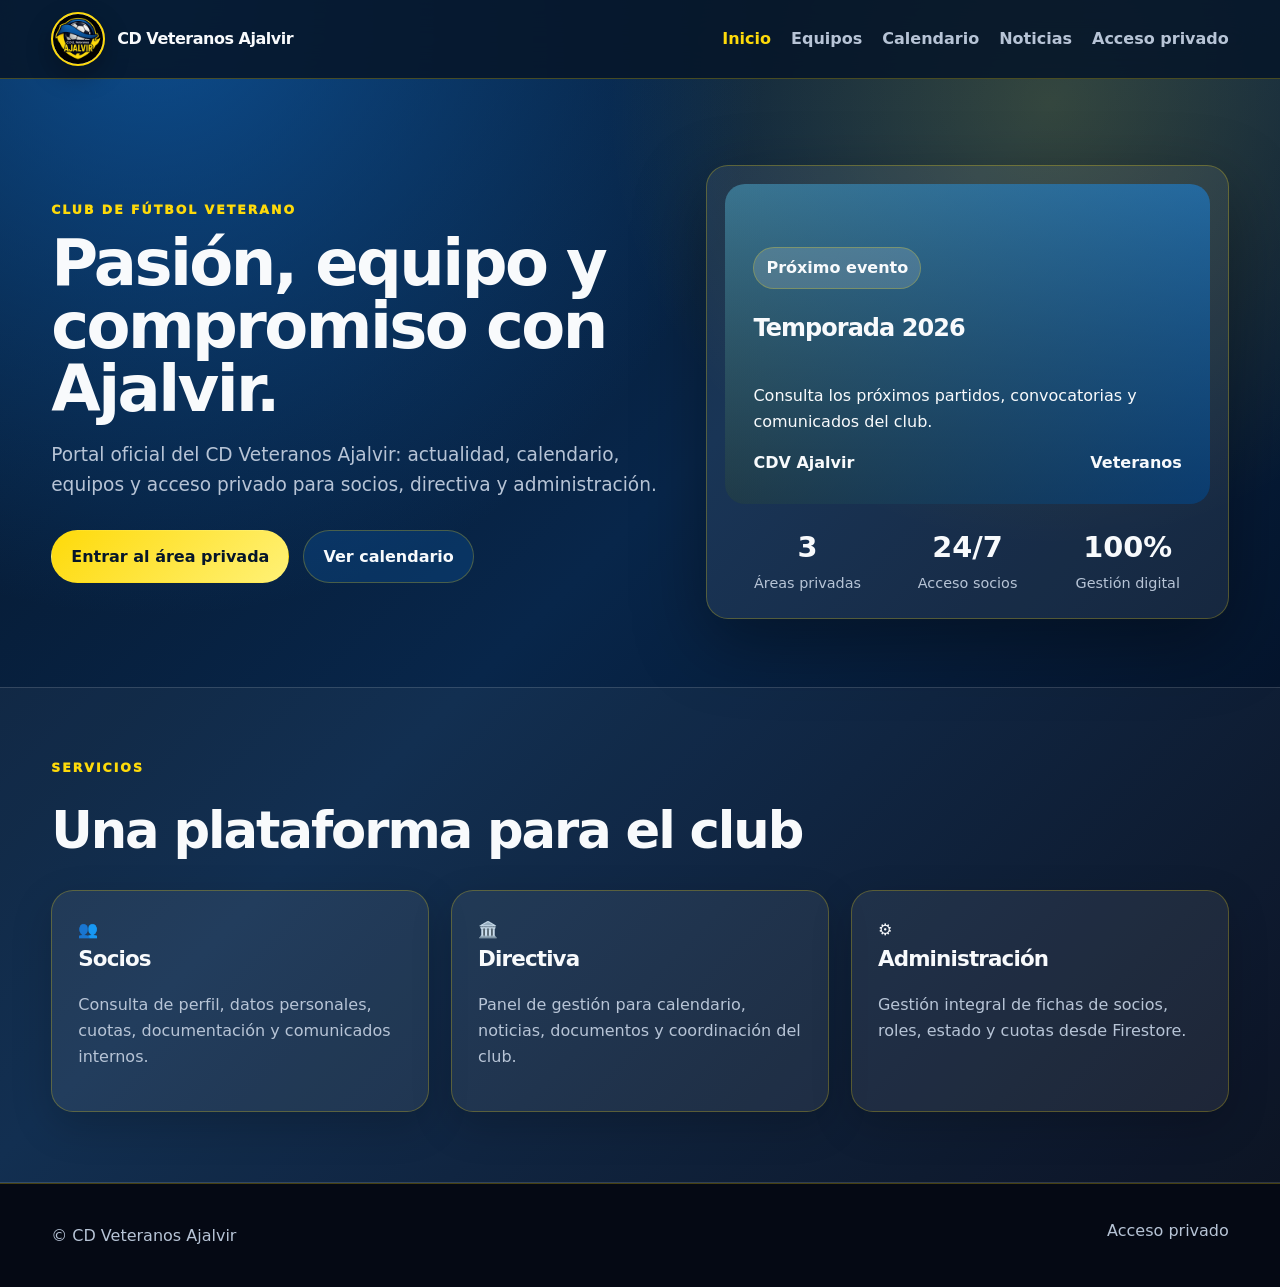
<file: index.html>
<!doctype html>
<html lang="es">
<head>
    <meta charset="utf-8">
    <meta name="viewport" content="width=device-width, initial-scale=1">
    <title>CD Veteranos Ajalvir</title>
    <link rel="stylesheet" href="assets/css/styles.css">
</head>
<body>
    <header class="site-header">
        <nav class="navbar container">
            <a class="brand" href="index.html">
                <span class="brand-logo"><img src="assets/img/escudo-cdv-ajalvir.jpg" alt="Escudo CD Veteranos Ajalvir"></span>
                <span>CD Veteranos Ajalvir</span>
            </a>
            <button class="nav-toggle" data-nav-toggle>☰</button>
            <div class="nav-links" data-nav-links>
                <a class="active" href="index.html">Inicio</a>
                <a href="general/equipos.html">Equipos</a>
                <a href="general/calendario.html">Calendario</a>
                <a href="general/noticias.html">Noticias</a>
                <a href="login.html">Acceso privado</a>
            </div>
        </nav>
    </header>

    <main>
        <section class="hero container">
            <div class="hero-grid">
                <div>
                    <p class="eyebrow">Club de fútbol veterano</p>
                    <h1>Pasión, equipo y compromiso con Ajalvir.</h1>
                    <p class="lead">Portal oficial del CD Veteranos Ajalvir: actualidad, calendario, equipos y acceso privado para socios, directiva y administración.</p>
                    <div class="hero-actions">
                        <a class="btn btn-primary" href="login.html">Entrar al área privada</a>
                        <a class="btn btn-secondary" href="general/calendario.html">Ver calendario</a>
                    </div>
                </div>
                <div class="hero-card">
                    <div class="match-card">
                        <span class="tag">Próximo evento</span>
                        <h2>Temporada 2026</h2>
                        <p>Consulta los próximos partidos, convocatorias y comunicados del club.</p>
                        <div class="scoreline"><strong>CDV Ajalvir</strong><strong>Veteranos</strong></div>
                    </div>
                    <div class="stats-strip">
                        <div><strong>3</strong><span>Áreas privadas</span></div>
                        <div><strong>24/7</strong><span>Acceso socios</span></div>
                        <div><strong>100%</strong><span>Gestión digital</span></div>
                    </div>
                </div>
            </div>
        </section>

        <section class="section alt">
            <div class="container">
                <div class="section-heading">
                    <p class="eyebrow">Servicios</p>
                    <h2>Una plataforma para el club</h2>
                </div>
                <div class="cards three">
                    <article class="card"><div class="icon">👥</div><h3>Socios</h3><p>Consulta de perfil, datos personales, cuotas, documentación y comunicados internos.</p></article>
                    <article class="card"><div class="icon">🏛️</div><h3>Directiva</h3><p>Panel de gestión para calendario, noticias, documentos y coordinación del club.</p></article>
                    <article class="card"><div class="icon">⚙️</div><h3>Administración</h3><p>Gestión integral de fichas de socios, roles, estado y cuotas desde Firestore.</p></article>
                </div>
            </div>
        </section>
    </main>

    <footer class="site-footer"><div class="container footer-grid"><p>© CD Veteranos Ajalvir</p><div><a href="login.html">Acceso privado</a></div></div></footer>
    <script src="assets/js/app.js"></script>
</body>
</html>
</file>
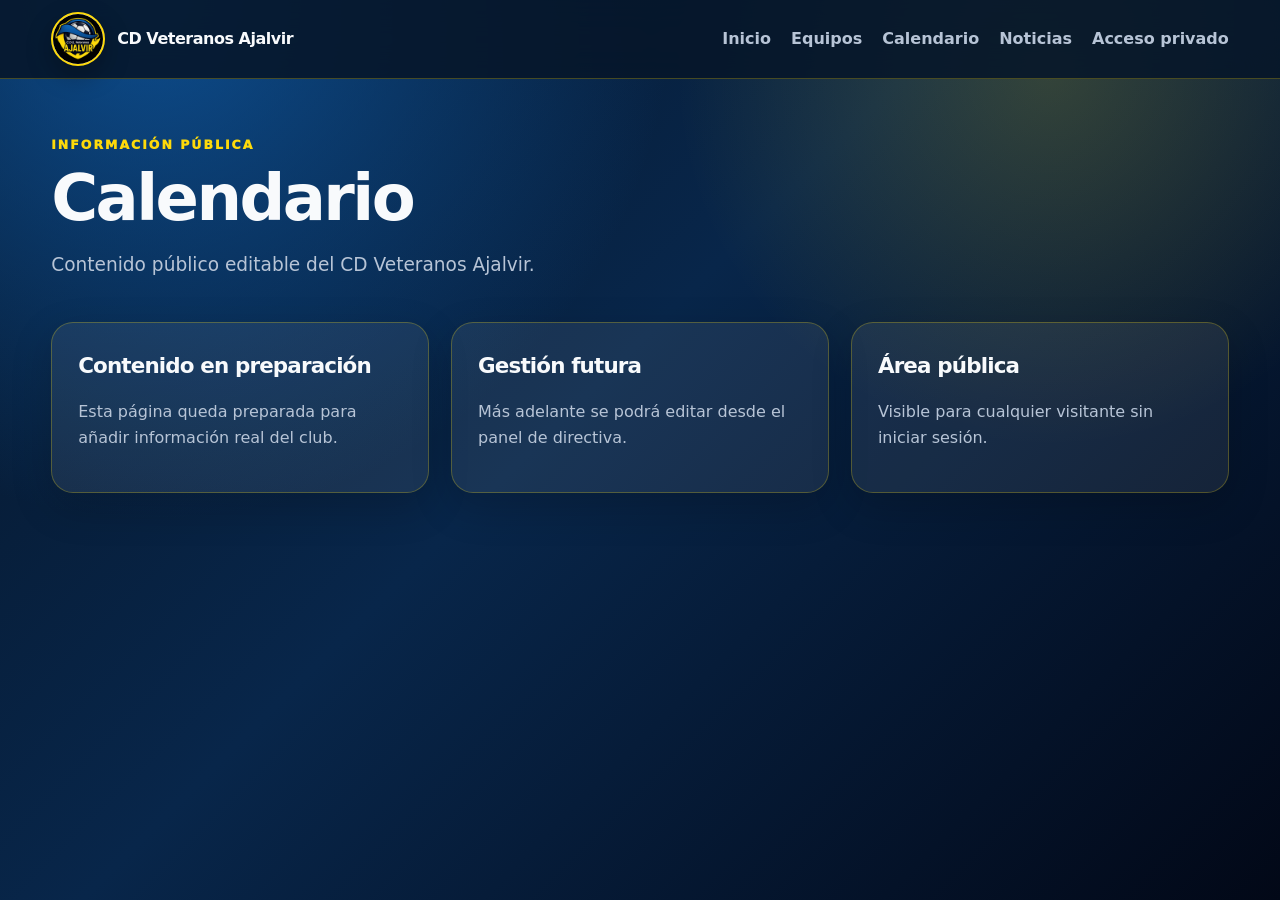
<file: general/calendario.html>
<!doctype html>
<html lang="es"><head><meta charset="utf-8"><meta name="viewport" content="width=device-width, initial-scale=1"><title>Calendario · CD Veteranos Ajalvir</title><link rel="stylesheet" href="../assets/css/styles.css"></head>
<body><header class="site-header"><nav class="navbar container"><a class="brand" href="../index.html"><span class="brand-logo"><img src="../assets/img/escudo-cdv-ajalvir.jpg" alt="Escudo"></span><span>CD Veteranos Ajalvir</span></a><button class="nav-toggle" data-nav-toggle>☰</button><div class="nav-links" data-nav-links><a href="../index.html">Inicio</a><a href="equipos.html">Equipos</a><a href="calendario.html">Calendario</a><a href="noticias.html">Noticias</a><a href="../login.html">Acceso privado</a></div></nav></header><main class="container"><section class="page-hero"><p class="eyebrow">Información pública</p><h1>Calendario</h1><p class="lead">Contenido público editable del CD Veteranos Ajalvir.</p></section><section class="cards three"><article class="card"><h3>Contenido en preparación</h3><p>Esta página queda preparada para añadir información real del club.</p></article><article class="card"><h3>Gestión futura</h3><p>Más adelante se podrá editar desde el panel de directiva.</p></article><article class="card"><h3>Área pública</h3><p>Visible para cualquier visitante sin iniciar sesión.</p></article></section></main><script src="../assets/js/app.js"></script></body></html>
</file>
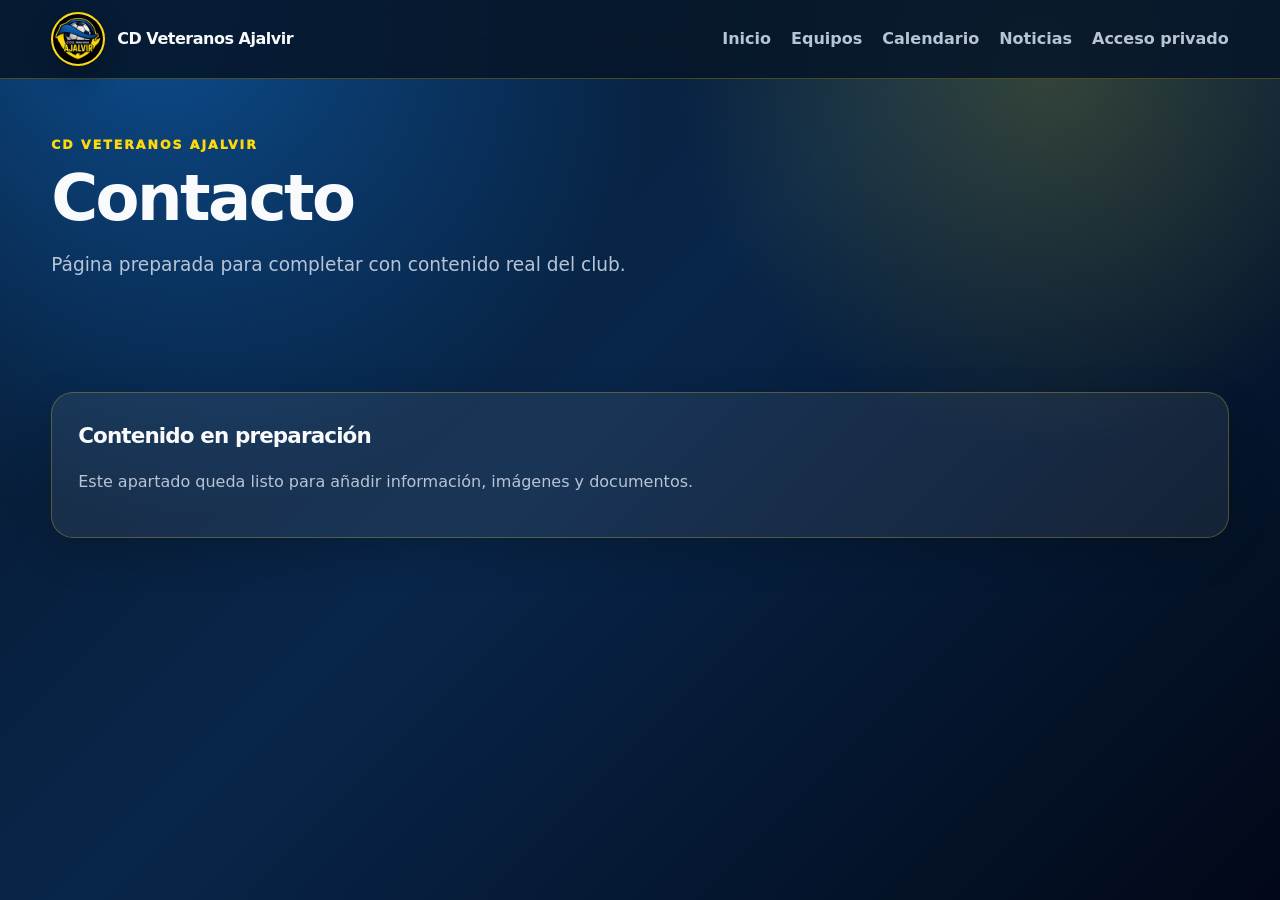
<file: general/contacto.html>
<!doctype html>
<html lang="es">

<head>
    <meta charset="utf-8">
    <meta name="viewport" content="width=device-width, initial-scale=1">
    <title>Contacto · CD Veteranos Ajalvir</title>
    <link rel="stylesheet" href="../assets/css/styles.css">
</head>

<body>
    <header class="site-header">
        <nav class="navbar container">
            <a class="brand" href="../index.html">
                <span class="brand-logo">
                    <img src="../assets/img/escudo-cdv-ajalvir.jpg" alt="Escudo CD Veteranos Ajalvir">
                </span>
                <span>CD Veteranos Ajalvir</span>
            </a>
            <button class="nav-toggle" data-nav-toggle>☰</button>
            <div class="nav-links" data-nav-links>
                <a href="../index.html">Inicio</a>
                <a href="equipos.html">Equipos</a>
                <a href="calendario.html">Calendario</a>
                <a href="noticias.html">Noticias</a>
                <a href="../login.html">Acceso privado</a>
            </div>
        </nav>
    </header>

    <main class="container">
        <section class="page-hero">
            <p class="eyebrow">CD Veteranos Ajalvir</p>
            <h1>Contacto</h1>
            <p class="lead">Página preparada para completar con contenido real del club.</p>
        </section>

        <section class="section">
            <article class="card wide">
                <h3>Contenido en preparación</h3>
                <p>Este apartado queda listo para añadir información, imágenes y documentos.</p>
            </article>
        </section>
    </main>

    <script src="../assets/js/app.js"></script>
</body>

</html>
</file>
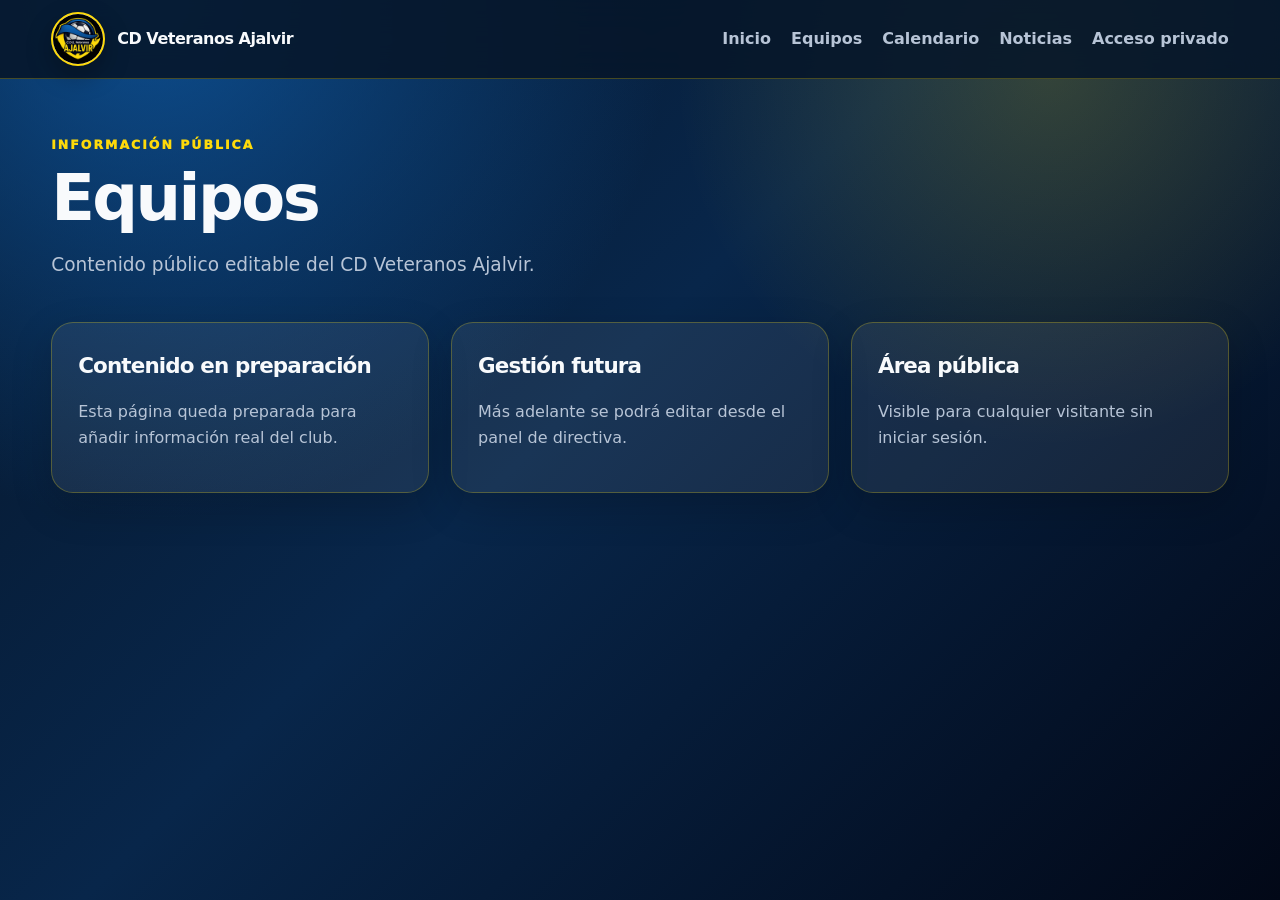
<file: general/equipos.html>
<!doctype html>
<html lang="es"><head><meta charset="utf-8"><meta name="viewport" content="width=device-width, initial-scale=1"><title>Equipos · CD Veteranos Ajalvir</title><link rel="stylesheet" href="../assets/css/styles.css"></head>
<body><header class="site-header"><nav class="navbar container"><a class="brand" href="../index.html"><span class="brand-logo"><img src="../assets/img/escudo-cdv-ajalvir.jpg" alt="Escudo"></span><span>CD Veteranos Ajalvir</span></a><button class="nav-toggle" data-nav-toggle>☰</button><div class="nav-links" data-nav-links><a href="../index.html">Inicio</a><a href="equipos.html">Equipos</a><a href="calendario.html">Calendario</a><a href="noticias.html">Noticias</a><a href="../login.html">Acceso privado</a></div></nav></header><main class="container"><section class="page-hero"><p class="eyebrow">Información pública</p><h1>Equipos</h1><p class="lead">Contenido público editable del CD Veteranos Ajalvir.</p></section><section class="cards three"><article class="card"><h3>Contenido en preparación</h3><p>Esta página queda preparada para añadir información real del club.</p></article><article class="card"><h3>Gestión futura</h3><p>Más adelante se podrá editar desde el panel de directiva.</p></article><article class="card"><h3>Área pública</h3><p>Visible para cualquier visitante sin iniciar sesión.</p></article></section></main><script src="../assets/js/app.js"></script></body></html>
</file>
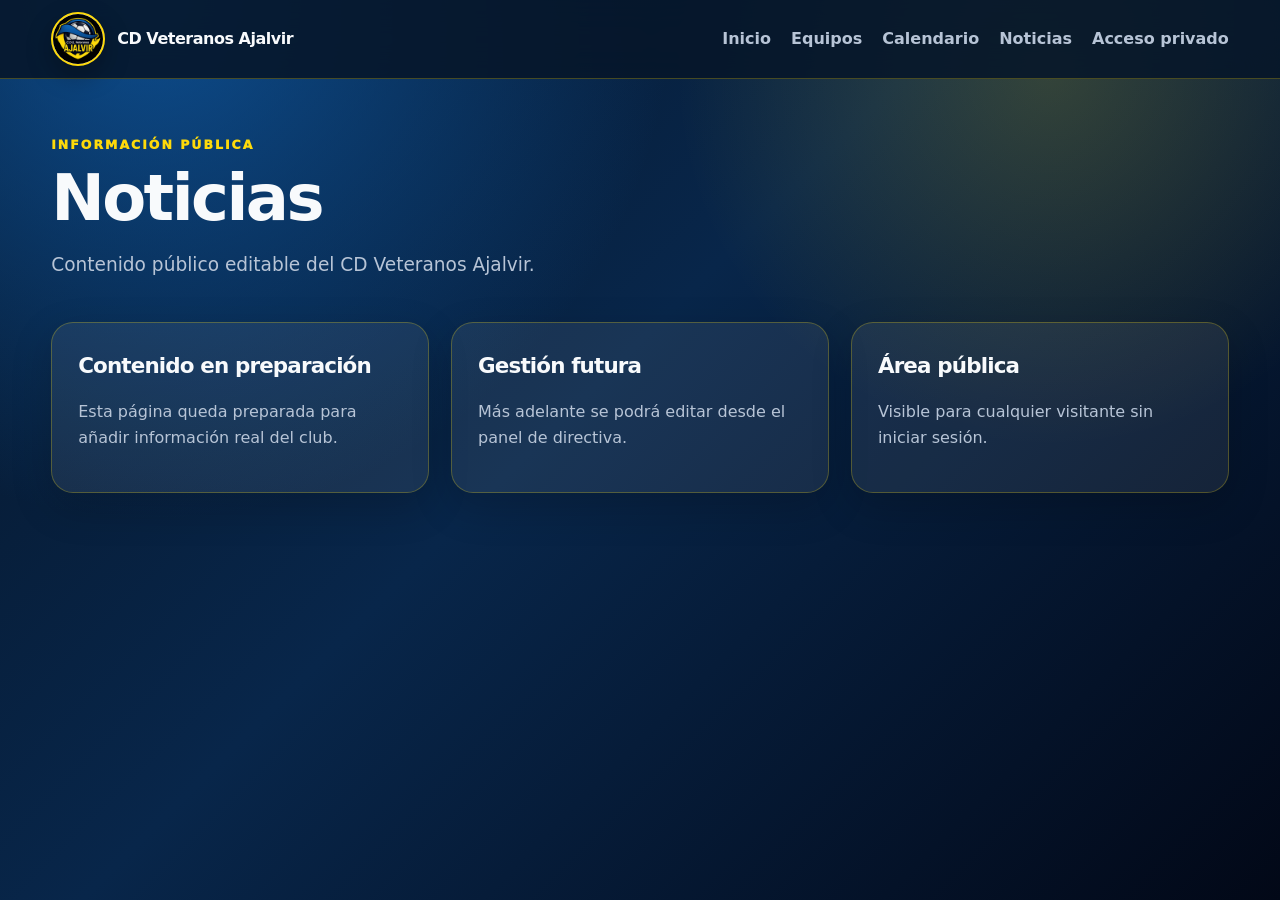
<file: general/noticias.html>
<!doctype html>
<html lang="es"><head><meta charset="utf-8"><meta name="viewport" content="width=device-width, initial-scale=1"><title>Noticias · CD Veteranos Ajalvir</title><link rel="stylesheet" href="../assets/css/styles.css"></head>
<body><header class="site-header"><nav class="navbar container"><a class="brand" href="../index.html"><span class="brand-logo"><img src="../assets/img/escudo-cdv-ajalvir.jpg" alt="Escudo"></span><span>CD Veteranos Ajalvir</span></a><button class="nav-toggle" data-nav-toggle>☰</button><div class="nav-links" data-nav-links><a href="../index.html">Inicio</a><a href="equipos.html">Equipos</a><a href="calendario.html">Calendario</a><a href="noticias.html">Noticias</a><a href="../login.html">Acceso privado</a></div></nav></header><main class="container"><section class="page-hero"><p class="eyebrow">Información pública</p><h1>Noticias</h1><p class="lead">Contenido público editable del CD Veteranos Ajalvir.</p></section><section class="cards three"><article class="card"><h3>Contenido en preparación</h3><p>Esta página queda preparada para añadir información real del club.</p></article><article class="card"><h3>Gestión futura</h3><p>Más adelante se podrá editar desde el panel de directiva.</p></article><article class="card"><h3>Área pública</h3><p>Visible para cualquier visitante sin iniciar sesión.</p></article></section></main><script src="../assets/js/app.js"></script></body></html>
</file>
<file: assets/css/styles.css>
:root {
    --max-width: 1180px;
    --blue: #0f5ead;
    --blue-dark: #06162a;
    --blue-mid: #08264a;
    --yellow: #feda0a;
    --yellow-soft: rgba(254, 218, 10, .16);
    --text: #f8fafc;
    --text-dark: #111827;
    --muted: #b7c4d6;
    --muted-dark: #4b5563;
    --surface: rgba(255, 255, 255, .07);
    --surface-strong: rgba(255, 255, 255, .12);
    --border: rgba(255, 255, 255, .14);
    --border-yellow: rgba(254, 218, 10, .26);
    --danger: #b91c1c;
    --success: #0f766e;
    --warning: #f59e0b;
    --radius: 22px;
    --shadow: 0 24px 70px rgba(0, 0, 0, .35);
}

* { box-sizing: border-box; }
html { scroll-behavior: smooth; }
body {
    margin: 0;
    font-family: Inter, ui-sans-serif, system-ui, -apple-system, BlinkMacSystemFont, "Segoe UI", Roboto, Arial, sans-serif;
    color: var(--text);
    line-height: 1.6;
    background:
        radial-gradient(circle at 12% 0%, rgba(15, 94, 173, .76) 0, transparent 36%),
        radial-gradient(circle at 82% 8%, rgba(254, 218, 10, .18) 0, transparent 28%),
        linear-gradient(135deg, var(--blue-dark) 0%, var(--blue-mid) 45%, #020817 100%);
    min-height: 100vh;
}
a { color: inherit; text-decoration: none; }
button, input, select, textarea { font: inherit; }
button { cursor: pointer; }
.container { width: min(var(--max-width), 92%); margin: auto; }

.site-header {
    position: sticky;
    top: 0;
    z-index: 30;
    background: rgba(6, 22, 42, .88);
    border-bottom: 1px solid var(--border-yellow);
    backdrop-filter: blur(18px);
}
.navbar {
    min-height: 78px;
    display: flex;
    align-items: center;
    justify-content: space-between;
    gap: 20px;
}
.brand { display: flex; align-items: center; gap: 12px; font-weight: 900; letter-spacing: -.03em; }
.brand-logo {
    width: 54px; height: 54px; display: grid; place-items: center;
    overflow: hidden; border-radius: 50%; background: #fff;
    border: 2px solid var(--yellow); box-shadow: 0 10px 26px rgba(0,0,0,.28);
}
.brand-logo img { width: 100%; height: 100%; object-fit: cover; }
.brand-mark {
    width: 44px; height: 44px; display: grid; place-items: center;
    border-radius: 14px; background: linear-gradient(135deg, var(--yellow), #fff176); color: var(--blue-dark);
    font-weight: 1000;
}
.nav-links { display: flex; align-items: center; gap: 20px; color: var(--muted); font-weight: 800; }
.nav-links a:hover, .nav-links a.active { color: var(--yellow); }
.nav-toggle { display: none; background: none; border: 0; color: var(--text); font-size: 30px; }

.btn, .login-card button, .card button {
    display: inline-flex; align-items: center; justify-content: center;
    padding: 13px 19px; border-radius: 999px; border: 1px solid var(--border-yellow);
    font-weight: 900; background: rgba(255,255,255,.06); color: var(--text);
}
.btn-primary, .login-card button, .card button.btn-primary {
    background: linear-gradient(135deg, var(--yellow), #fff176); color: var(--blue-dark); border-color: transparent;
}
.btn-secondary { background: rgba(15,94,173,.28); color: var(--text); }
.btn-danger, .btn-logout { background: var(--danger); color: #fff; border: 0; }
.btn-small { width: auto !important; padding: .45rem .75rem !important; font-size: .85rem; border-radius: 12px; }

.hero { padding: 86px 0 68px; }
.hero-grid { display: grid; grid-template-columns: 1.08fr .92fr; gap: 42px; align-items: center; }
.eyebrow { margin: 0 0 12px; color: var(--yellow); text-transform: uppercase; letter-spacing: .16em; font-size: .78rem; font-weight: 1000; }
h1, h2, h3 { letter-spacing: -.04em; }
.hero h1, .page-hero h1 { margin: 0 0 20px; line-height: .98; font-size: clamp(2.2rem, 5vw, 4.8rem); }
.section h2 { margin: 0 0 18px; font-size: clamp(1.9rem, 4vw, 3.4rem); }
.lead { max-width: 760px; color: var(--muted); font-size: 1.16rem; }
.hero-actions { display: flex; gap: 14px; flex-wrap: wrap; margin-top: 30px; }

.card, .hero-card, .side-panel, .app-sidebar, .login-card {
    border: 1px solid var(--border-yellow); border-radius: var(--radius); background: var(--surface);
    box-shadow: 0 14px 40px rgba(0,0,0,.18);
}
.card { padding: 26px; }
.card h3 { margin: 0 0 12px; font-size: 1.34rem; }
.card p { color: var(--muted); }
.card a { color: var(--yellow); font-weight: 900; }
.cards { display: grid; gap: 22px; }
.cards.three { grid-template-columns: repeat(3, 1fr); }
.section { padding: 70px 0; }
.alt { background: rgba(255,255,255,.04); border-top: 1px solid var(--border); border-bottom: 1px solid var(--border); }

.hero-card { padding: 18px; box-shadow: var(--shadow); }
.match-card {
    min-height: 320px; display: flex; flex-direction: column; justify-content: flex-end;
    padding: 28px; border-radius: 20px;
    background: linear-gradient(145deg, rgba(254,218,10,.18), rgba(15,94,173,.52)), linear-gradient(180deg, var(--blue), var(--blue-dark));
}
.tag { align-self: flex-start; padding: 7px 12px; border-radius: 99px; border: 1px solid var(--border-yellow); background: rgba(255,255,255,.15); font-weight: 900; }
.scoreline, .stats-strip { display: flex; justify-content: space-between; gap: 12px; }
.stats-strip { padding: 20px 8px 4px; }
.stats-strip div { flex: 1; text-align: center; }
.stats-strip strong { display: block; font-size: 1.8rem; }
.stats-strip span { color: var(--muted); font-size: .9rem; }

.page-hero { padding: 56px 0 24px; }
.dashboard { display: grid; grid-template-columns: 260px 1fr; gap: 24px; padding: 34px 0 72px; }
.side-panel { position: sticky; top: 98px; align-self: start; padding: 16px; }
.side-panel a { display: block; padding: 12px 14px; border-radius: 14px; color: var(--muted); font-weight: 900; }
.side-panel a:hover, .side-panel a.active { background: rgba(254,218,10,.12); color: var(--text); }
.content-grid { display: grid; grid-template-columns: repeat(2, 1fr); gap: 20px; }
.wide { grid-column: 1 / -1; }
.metric { font-size: 2.1rem; font-weight: 1000; margin: 0; }

.app-layout { display: grid; grid-template-columns: 280px 1fr; gap: 24px; padding: 28px 0 72px; }
.app-sidebar { position: sticky; top: 98px; align-self: start; padding: 18px; }
.app-sidebar-title { display: flex; align-items: center; gap: 12px; margin-bottom: 18px; font-weight: 1000; }
.app-menu { display: grid; gap: 8px; }
.app-menu a { color: var(--muted); padding: 12px 14px; border-radius: 14px; font-weight: 900; }
.app-menu a:hover, .app-menu a.active { color: var(--yellow); background: rgba(255,255,255,.08); }
.app-main { min-width: 0; }

.table-wrapper { width: 100%; overflow-x: auto; }
.table { width: 100%; border-collapse: collapse; border-radius: 18px; overflow: hidden; }
.table th, .table td { padding: 14px; border-bottom: 1px solid var(--border); text-align: left; vertical-align: middle; }
.table th { color: var(--yellow); font-size: .82rem; letter-spacing: .08em; text-transform: uppercase; }
.status { display: inline-block; padding: 6px 10px; border-radius: 999px; color: var(--yellow); background: var(--yellow-soft); font-weight: 900; font-size: .82rem; }
.status.warn { color: var(--warning); background: rgba(245,158,11,.16); }
.status.danger { color: #ff8ea3; background: rgba(185,28,28,.22); }
.status.ok { color: #5eead4; background: rgba(15,118,110,.22); }

.form, .login-form { display: grid; gap: 12px; }
label { font-weight: 900; }
.input, textarea, select, .login-card input, .login-card select, .card input, .card select {
    width: 100%; padding: 13px 14px; border: 1px solid var(--border); border-radius: 14px;
    color: var(--text); background: rgba(255,255,255,.07);
}
.login-card input, .login-card select { color: var(--text-dark); border-color: #d1d5db; background: #fff; }
textarea { min-height: 120px; }
input[type="checkbox"] { width: auto; margin-right: 8px; }
.notice { padding: 16px 18px; color: var(--muted); background: rgba(254,218,10,.10); border-left: 4px solid var(--yellow); border-radius: 14px; }
.error { color: var(--danger); font-weight: 900; }
.success { color: #0f766e; font-weight: 900; }

.login-body { min-height: 100vh; display: grid; place-items: center; padding: 24px; }
.login-card { width: min(460px, 94%); padding: 2rem; color: var(--text-dark); background: #fff; text-align: center; }
.login-logo { width: 124px; height: 124px; display: block; margin: 0 auto 22px; object-fit: contain; }
.login-card h1 { margin: 0 0 6px; }
.login-card p { color: var(--muted-dark); }
.login-card label { text-align: left; }
.login-card a { color: var(--blue); font-weight: 900; }
.login-card button { width: 100%; border-radius: 14px; }

.profile-grid { display: grid; grid-template-columns: repeat(2, 1fr); gap: 18px; }
.profile-item { padding: 16px; border: 1px solid var(--border); border-radius: 16px; background: rgba(255,255,255,.05); }
.profile-item span { display: block; color: var(--muted); font-size: .86rem; font-weight: 800; }
.profile-item strong { font-size: 1.05rem; }

.site-footer { padding: 34px 0; background: #050914; border-top: 1px solid var(--border-yellow); }
.footer-grid { display: flex; justify-content: space-between; gap: 20px; }
.footer-grid p { margin: .3rem 0; color: var(--muted); }
.footer-grid div:last-child { display: flex; gap: 18px; color: var(--muted); }

.reveal { animation: fadeUp .7s ease both; }
.delay-1 { animation-delay: .12s; }
.delay-2 { animation-delay: .24s; }
@keyframes fadeUp { from { opacity: 0; transform: translateY(18px); } to { opacity: 1; transform: none; } }

@media (max-width: 900px) {
    .nav-toggle { display: block; }
    .nav-links { position: absolute; top: 78px; left: 4%; right: 4%; display: none; flex-direction: column; align-items: flex-start; padding: 18px; border: 1px solid var(--border-yellow); border-radius: 18px; background: var(--blue-dark); }
    .nav-links.open { display: flex; }
    .hero-grid, .dashboard, .app-layout { grid-template-columns: 1fr; }
    .cards.three, .content-grid, .profile-grid { grid-template-columns: 1fr; }
    .side-panel, .app-sidebar { position: static; }
    .footer-grid { flex-direction: column; }
    .footer-grid div:last-child { flex-wrap: wrap; }
}
</file>
